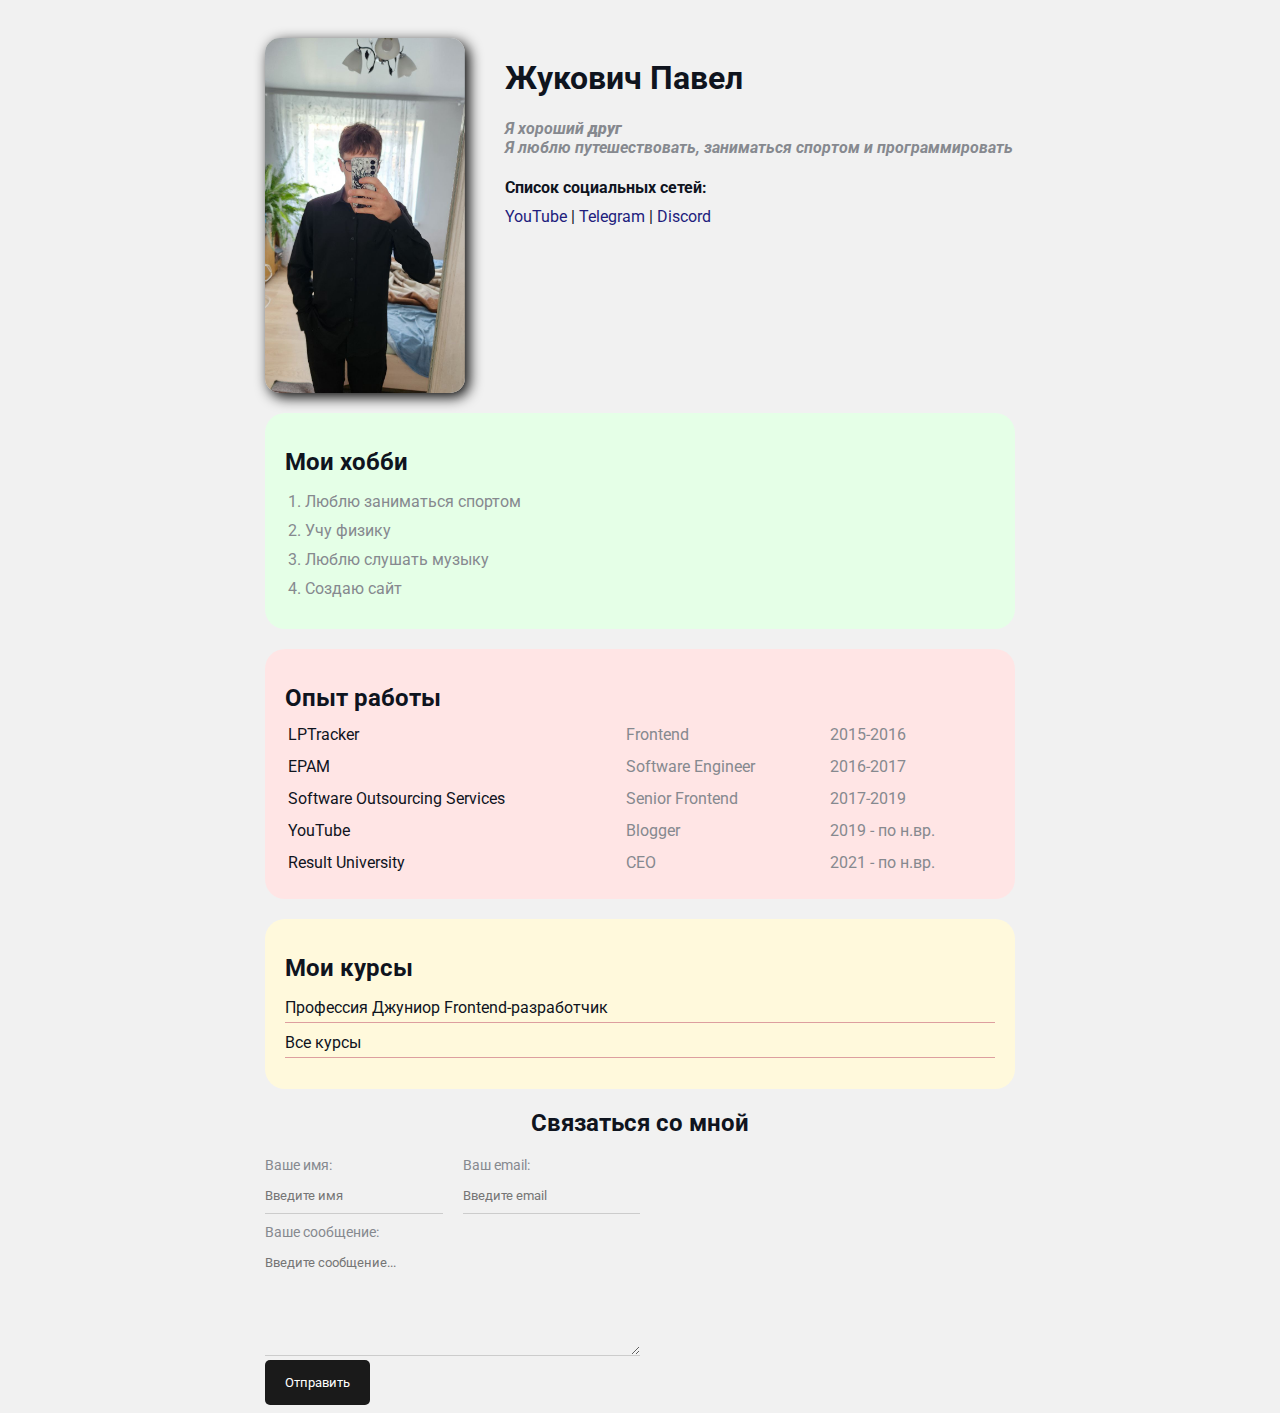
<file: index.html>
<!DOCTYPE html>
<html lang="en">
<head>
    <meta charset="UTF-8">
    <meta name="viewport" content="width=device-width, initial-scale=1.0">
    <meta name="keywords" content="pawel, pavel, shukovich, cv, resume">
    <meta name="description" content="Это сайт - резюме Жуковича Павла">
   
   <link rel="stylesheet" href="дз.css">
   
    <title>Резюме Жуковича Павла</title>
</head>
<body>

   <div class="container">

    <div class="info">
    <img src="ya.jpg" alt="Жукович Павел" class="avatar">  

    <div class="info-text">
    <h1>Жукович Павел</h1>

    <p>Я хороший <strong>друг</strong></p>

    <p>Я люблю <em> путешествовать, заниматься спортом и программировать </em></p>
    
    <h4>Список социальных сетей:</h4>

    <a href="https://www.youtube.com/@anonym2.039" target="_blank">YouTube</a>
    |
    <a href="https://web.telegram.org/a/" target="_blank">Telegram</a>
    |
    <a href="https://discord.com/channels/@me" target="_blank">Discord</a>
    </div>
   </div>  
   
   <div class="card bg-green">
    <h2>Мои хобби</h2>

    <ol class="list">
        <li>Люблю заниматься спортом</li>
        <li>Учу физику</li>
        <li>Люблю слушать музыку</li>
        <li>Создаю сайт</li>
    </ol>
    </div>

    <div class="card bg-red">
    <h2>Опыт работы</h2>

    <table class="table">
        <!-- <thead>
            <tr>
                <th>Название</th>
                <th>Должность</th>
                <th>Год</th>
            </tr>
        </thead> -->

        <tbody>

            <tr>
             <td>LPTracker</td>
             <td>Frontend</td>
             <td>2015-2016</td>        
            </tr>

            <tr>
             <td>EPAM</td>
             <td>Software Engineer</td>
             <td>2016-2017</td>        
            </tr>

            <tr>
             <td>Software Outsourcing Services</td>
             <td>Senior Frontend</td>
             <td>2017-2019</td>        
            </tr>

            <tr>
             <td>YouTube</td>
             <td>Blogger</td>
             <td>2019 - по н.вр.</td>        
            </tr>

            <tr>
             <td>Result University</td>
             <td>CEO</td>
             <td>2021 - по н.вр.</td>        
            </tr>

        </tbody>

    </table>
    </div>

     <div class="card bg-yellow">
        <h2>Мои курсы</h2>

        <ul class="link-list">
            <li>Профессия Джуниор Frontend-разработчик</li>
            <li>Все курсы</li>
        </ul>
     </div>   

     <form action="/" class="form">
      <h2>Связаться со мной</h2>

      <div class="form-row">

    <div class="form-group">
      <label for="name">Ваше имя:</label>
      <input type=" text" id="name" placeholder="Введите имя">
    </div>

    <div class="form-group">
      <label for="email">Ваш email:</label>
      <input type="email" id="email" placeholder="Введите email">
    </div>
    </div>

    <div class="form-group">
        <label for="message">Ваше сообщение:</label>
        <textarea id="message" cols="50" rows="6" placeholder="Введите сообщение..."></textarea>
    </div>
   

    <button class="btn" type="submit">Отправить</button>
   </div>
   </form>

</body>
</html>
</file>
<file: дз.css>
@import url('https://fonts.googleapis.com/css2?family=Roboto&display=swap');

 @media(max-width: 650px) {
  .info, .avatar {
    display: block;
    text-align: center;
  }
 }
 
 body {
    font-family: 'Roboto', sans-serif;
    font-size: 16px;
    font-weight: normal;
    background: #f1f1f1;
    color: #0f141e;
 }

 a{
  color: #000;
  text-decoration: none;
 }

 a:hover {
  text-decoration: underline;
 }

 a:active {
  color: orange;
 }

 a:visited {
  color: grey;
 }

 .container {
  max-width: 750px;
  margin: auto;
  padding-top: 30px;
 }

 .avatar {
  width: 200px;
  border-radius: 15px;
  box-shadow: 4px 4px 14px rgba(0, 0, 0, 1);
 }

 .info-text p {
    font-style: italic;
    font-weight: bold;
    color: #86898f;
    margin: 0;
  }

 .info {
  display: flex;
  margin-bottom: 20px;
 }

 .info-text {
  margin-left: 40px;
 }

 .info-text h4 {
  margin-bottom: 10px;
 }

 .info-text a {
  color: #221d7d;
 }

 .card {
   border-radius: 20px;
   padding: 15px 20px;
   margin-bottom: 20px;
 }

 .card h2 {
  margin-bottom: 10px;
 }

 .bg-yellow {
   background: #fff9dc;
 }

 .bg-red {
   background: #ffe5e5;
 }

 .bg-green {
   background: #e5ffe7;
 }

 .box {
  box-shadow: 4px 4px 14px rgba(0, 0, 0, 0.25);
 }

 .btn {
  background: #1a1a1a;
  padding: 15px 20px;
  color: #fff;
  border: none;
  font-family: inherit;
  cursor: poiner;
  border-radius: 5px;
 }

 .btn:hover {
  opacity: 0.8;
 }

 .list {
  padding: 0 20px;
 }

 .list li {
  color: #86898f;
  margin-bottom: 10px;
 }

 .link-list {
  list-style: none;
  padding: 0;
 }

 .link-list li {
  margin-bottom: 10px;
  border-bottom: 1px solid #dd9f9f;
  padding-bottom: 5px;
 }

 .table {
  width: 100%;
 }

 .table td {
  padding-bottom: 10px;
 }

 .table td:nth-child(2), .table td:nth-child(3) {
  color: #86898f;
 }
 
 .form h2 {
  text-align: center;
 }

.form-row {
  margin-bottom: 10px;
  display: flex;
}

.form-row, .form-group {
  /* display: inline-block; */
  margin-right: 20px;
  width: 50%;
  /* width: calc(50%-20px); */
}

.form-row, .form-group:last-child {
  margin-right: 0;
}

@media(max-width: 650px) {
  .form-row { 
    display: block;
  }

  .form-row, .form-group {
    width: 100%;
    margin-right: 0;
    margin-bottom: 10px;
  }
}


 .form-group label {
  display: block;
  font-size: 14px;
  color: #86898f;
 }

 .form-group input, .form-group textarea {
  width: 100%;
  box-sizing: border-box;
  border: none;
  background: transparent;
  border-bottom: 1px solid #ccc;
  color: #000;
  padding: 15px 0 10px;
  outline: none;
  font-family: inherit;

 }
</file>
